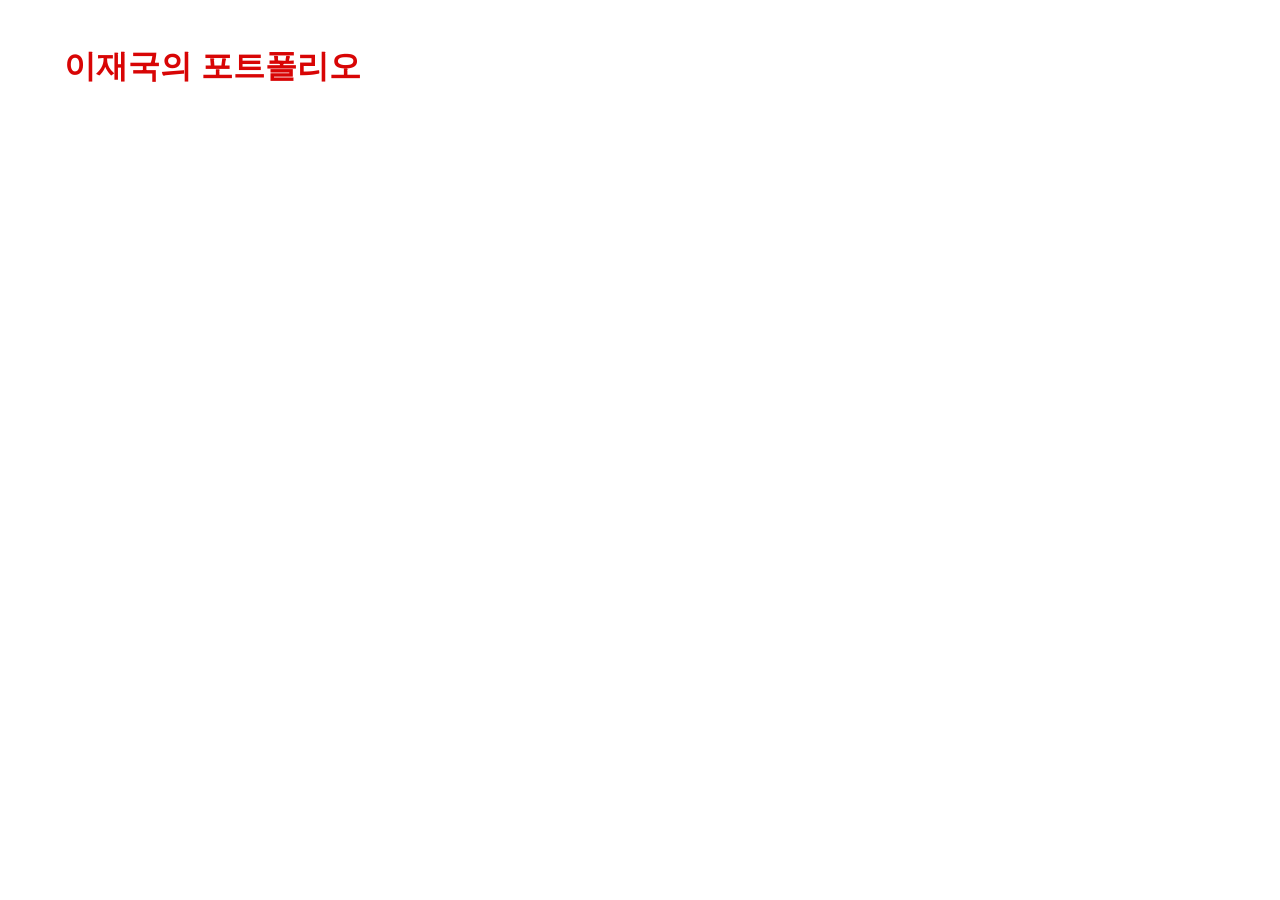
<file: index.html>
<!DOCTYPE html>
<html lang="ko">

<head>
  <meta charset="UTF-8">
  <meta http-equiv="X-UA-Compatible" content="IE=edge">
  <meta name="viewport" content="width=device-width, initial-scale=1.0">
  <meta name="description" content="이재국의 문서 짜잔">
  <meta name="author" content="Zaig">
  <meta name="generator" content="HTML5">
  <title>FreeView</title>

  <meta property="og:type" content="website" />
  <meta property="og:site_name" content="이재국의 문서 짜잔" />
  <meta property="og:title" content="FreeView" />
  <meta property="og:description" content="게임기획서 모음." />
  <meta property="og:image" content="./images/name_seo.png" />
  <!-- 아텐츠주소 대신 자신의 웹페이지 주소로 바꾸세요 -->
  <meta property="og:url" content="https://Zaig0512.netlify.app" />
  <meta property="twitter:card" content="summary" />
  <meta property="twitter:site" content="이재국의 문서 짜잔" />
  <meta property="twitter:title" content="FreeView" />
  <meta property="twitter:description" content="게임기획서 모음." />
  <meta property="twitter:image" content="./images/name_seo.png" />
  <!-- 아텐츠주소 대신 자신의 웹페이지 주소로 바꾸세요 -->
  <meta property="twitter:url" content="https://atentsgamedesignsite25.netlify.app" />
  <link rel="icon" href="/favicon.ico" />
  <link rel="stylesheet" href="/main.css">
  <!-- <link rel="stylesheet" href="/main.css"> -->
  <!-- <script defer src="/main.js" ></script> -->
  <!-- <script defer src="./main.js"></script> -->
</head>

<body>

  <div style="position: fixed; z-index: -1; width: 100%; height: 100%;" >
    <!-- <iframe width="100%" height="100%" src="https://www.youtube.com/embed/pKMPQ85Ilu4?si=y_7mDklYCB31kJk9&autoplay=1&loop=1&mute=1&playlist=pKMPQ85Ilu4" 
    title="YouTube video player" 
    frameborder="0" 
    allow="accelerometer; autoplay; clipboard-write; encrypted-media; gyroscope; picture-in-picture; web-share" 
    allowfullscreen>
    </iframe> -->
    <!-- <iframe width="100%" height="100%"
    src="https://youtu.be/FLdy3yc0Nfw?si=KVgtTK7LRxGu4vs9" 
    title="YouTube video player" 
    frameborder="0" 
    allow="accelerometer; autoplay; clipboard-write; encrypted-media; gyroscope; picture-in-picture; web-share" 
    referrerpolicy="strict-origin-when-cross-origin" 
    allowfullscreen></iframe>
     -->
    <iframe width="100%" height="100%" 
    src="https://www.youtube.com/embed/FLdy3yc0Nfw?loop=1&autoplay=1&si=TDEL0TKS6373o-Vu"
    title="YouTube video player"
    frameborder="0"
    allow="accelerometer; autoplay; clipboard-write; encrypted-media; gyroscope; picture-in-picture; web-share" 
    referrerpolicy="strict-origin-when-cross-origin" allowfullscreen></iframe>

  </div>
  <div>
    <a id="pl" href="/pages/mainpage.html">이재국의 포트폴리오</a>
  </div>
</body>


</html>
</file>
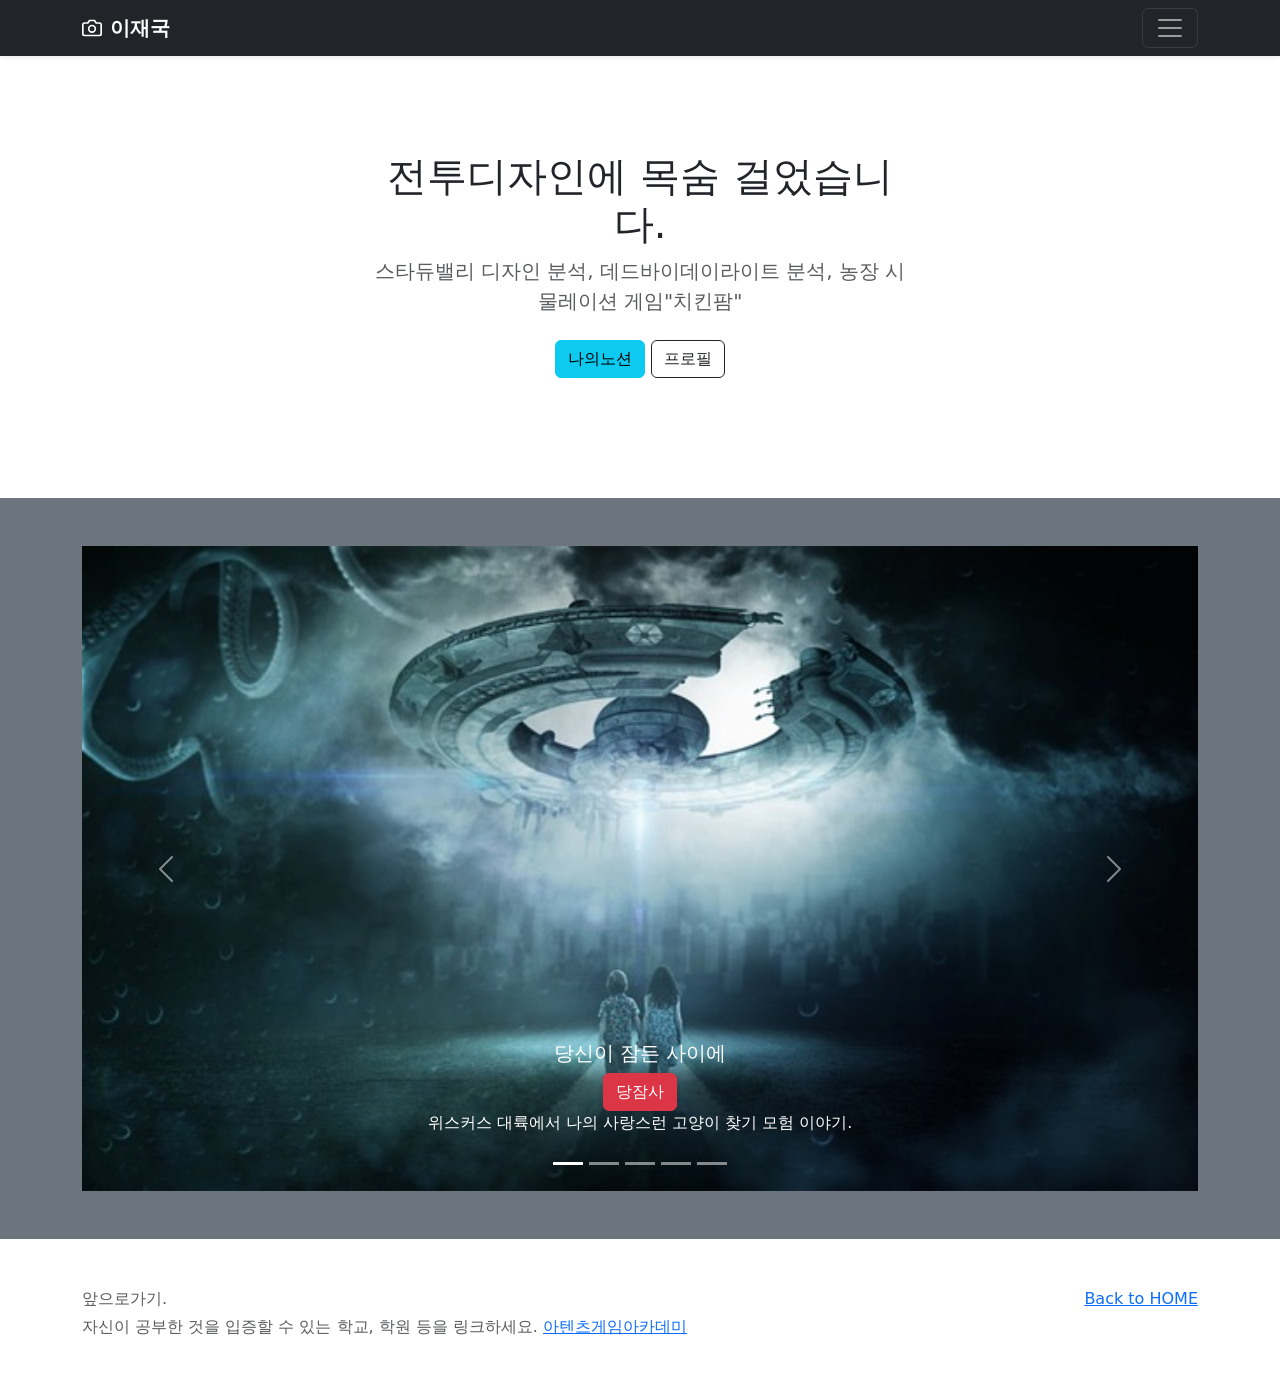
<file: pages/mainpage.html>
<!DOCTYPE html>
<html lang="ko">

<head>
  <meta charset="utf-8">
  <meta name="viewport" content="width=device-width, initial-scale=1">
  <meta name="description" content="아나킨의 프로젝트">
  <meta name="author" content="YHS">
  <meta name="generator" content="HTML5">
  <title>HOME</title>
  <meta property="og:type" content="website" />
  <meta property="og:site_name" content="아나킨의 프로젝트" />
  <meta property="og:title" content="HOME" />
  <meta property="og:description" content="프로젝트별 게임기획서 모음." />
  <meta property="og:image" content="./images/name_seo.png" />
  <!-- 아텐츠주소 대신 자신의 웹페이지 주소로 바꾸세요 -->
  <meta property="og:url" content="https://atentsgamedesignsite25.netlify.app" />
  <meta property="twitter:card" content="summary" />
  <meta property="twitter:site" content="아나킨의 프로젝트" />
  <meta property="twitter:title" content="HOME" />
  <meta property="twitter:description" content="프로젝트별 게임기획서 모음." />
  <meta property="twitter:image" content="./images/name_seo.png" />
  <!-- 아텐츠주소 대신 자신의 웹페이지 주소로 바꾸세요 -->
  <meta property="twitter:url" content="https://atentsgamedesignsite25.netlify.app" />
  <link rel="icon" href="/favicon.ico" />
  <link rel="canonical" href="https://getbootstrap.com/docs/5.2/examples/album/">

  <!-- CSS only -->
  <link href="https://cdn.jsdelivr.net/npm/bootstrap@5.2.3/dist/css/bootstrap.min.css" rel="stylesheet"
    integrity="sha384-rbsA2VBKQhggwzxH7pPCaAqO46MgnOM80zW1RWuH61DGLwZJEdK2Kadq2F9CUG65" crossorigin="anonymous">
  <!-- JavaScript Bundle with Popper -->
  <script defer src="https://cdn.jsdelivr.net/npm/bootstrap@5.2.3/dist/js/bootstrap.bundle.min.js"
    integrity="sha384-kenU1KFdBIe4zVF0s0G1M5b4hcpxyD9F7jL+jjXkk+Q2h455rYXK/7HAuoJl+0I4" crossorigin="anonymous">
  </script>


  <style>
    .bd-placeholder-img {
      font-size: 1.125rem;
      text-anchor: middle;
      -webkit-user-select: none;
      -moz-user-select: none;
      user-select: none;
    }

    @media (min-width: 768px) {
      .bd-placeholder-img-lg {
        font-size: 3.5rem;
      }
    }

    .b-example-divider {
      height: 3rem;
      background-color: rgba(0, 0, 0, .1);
      border: solid rgba(0, 0, 0, .15);
      border-width: 1px 0;
      box-shadow: inset 0 .5em 1.5em rgba(0, 0, 0, .1), inset 0 .125em .5em rgba(0, 0, 0, .15);
    }

    .b-example-vr {
      flex-shrink: 0;
      width: 1.5rem;
      height: 100vh;
    }

    .bi {
      vertical-align: -.125em;
      fill: currentColor;
    }

    .nav-scroller {
      position: relative;
      z-index: 2;
      height: 2.75rem;
      overflow-y: hidden;
    }

    .nav-scroller .nav {
      display: flex;
      flex-wrap: nowrap;
      padding-bottom: 1rem;
      margin-top: -1px;
      overflow-x: auto;
      text-align: center;
      white-space: nowrap;
      -webkit-overflow-scrolling: touch;
    }
  </style>
</head>

<body>

  <header>
    <div class="collapse bg-dark" id="navbarHeader">
      <div class="container">
        <div class="row">
          <div class="col-sm-8 col-md-7 py-4">
            <h4 class="text-white">게임디자이너 주니어 이재국입니다.</h4>
            <p class="text-muted">게임디자이너가 되기 위하여 공부하는 꼬꼬마 기획지망생입니다.</p>
          </div>
          <div class="col-sm-4 offset-md-1 py-4">
            <h4 class="text-white">연락주세영ㅋ</h4>
            <ul class="list-unstyled">
              <li><a href="#" class="text-white">010-7777-0000</a></li>
              <li><a href="#" class="text-white">서울시 강남구 역삼동</a></li>
              <li><a href="#" class="text-white">paranaidl@naver.com</a></li>
            </ul>
          </div>
        </div>
      </div>
    </div>
    <div class="navbar navbar-dark bg-dark shadow-sm">
      <div class="container">
        <a href="#" class="navbar-brand d-flex align-items-center">
          <svg xmlns="http://www.w3.org/2000/svg" width="20" height="20" fill="none" stroke="currentColor"
            stroke-linecap="round" stroke-linejoin="round" stroke-width="2" aria-hidden="true" class="me-2"
            viewBox="0 0 24 24">
            <path d="M23 19a2 2 0 0 1-2 2H3a2 2 0 0 1-2-2V8a2 2 0 0 1 2-2h4l2-3h6l2 3h4a2 2 0 0 1 2 2z" />
            <circle cx="12" cy="13" r="4" /></svg>
          <strong>이재국</strong>
        </a>
        <button class="navbar-toggler" type="button" data-bs-toggle="collapse" data-bs-target="#navbarHeader"
          aria-controls="navbarHeader" aria-expanded="false" aria-label="Toggle navigation">
          <span class="navbar-toggler-icon"></span>
        </button>
      </div>
    </div>
  </header>

  <main>
    <section class="py-5 text-center container">
      <div class="row py-lg-5">
        <div class="col-lg-6 col-md-8 mx-auto">
          <h1 class="fw-light">전투디자인에 목숨 걸었습니다.</h1>
          <p class="lead text-muted">스타듀밸리 디자인 분석, 데드바이데이라이트 분석, 농장 시물레이션 게임"치킨팜"</p>
          <p>
            <a href="https://www.notion.so/32ea421bf35a8032a55ef8e62411f807" class="btn btn-info my-2">나의노션</a>
            <a href="/pages/sub02.html" class="btn btn-outline-dark my-2">프로필</a>
            <!-- <a href="/pages/sub03.html" class="btn btn-outline-danger my-2">맨앤캐논</a>
            <a href="/pages/sub04.html" class="btn btn-outline-primary my-2">모코코푸른별</a>
            <a href="https://atentsgame.com/" class="btn btn-outline-success my-2">나의 시작</a> -->
          </p>
        </div>
      </div>
    </section>

    <div class="album py-5 bg-secondary">
      <div class="container">

          <!-- 캐로셀 테스트 -->
          <div id="carouselExampleCaptions" class="carousel slide">
            <div class="carousel-indicators">
              <button type="button" data-bs-target="#carouselExampleCaptions" data-bs-slide-to="0" class="active" aria-current="true" aria-label="Slide 1"></button>
              <button type="button" data-bs-target="#carouselExampleCaptions" data-bs-slide-to="1" aria-label="Slide 2"></button>
              <button type="button" data-bs-target="#carouselExampleCaptions" data-bs-slide-to="2" aria-label="Slide 3"></button>
              <button type="button" data-bs-target="#carouselExampleCaptions" data-bs-slide-to="3" aria-label="Slide 4"></button>
              <button type="button" data-bs-target="#carouselExampleCaptions" data-bs-slide-to="4" aria-label="Slide 5"></button>
            </div>
            <div class="carousel-inner">
              <div class="carousel-item active">
                <img src="/images/spaceship01.jpg" class="d-block w-100" alt="우주선1">
                <div class="carousel-caption d-none d-md-block">
                  <h5>당신이 잠든 사이에</h5>
                  <a href="/pages/sub01.html" class="btn btn-danger">당잠사</a>
                  <p>위스커스 대륙에서 나의 사랑스런 고양이 찾기 모험 이야기.</p>
                </div>
              </div>
              <div class="carousel-item">
                <img src="/images/spaceship02.jpg" class="d-block w-100" alt="우주선2">
                <div class="carousel-caption d-none d-md-block">
                  <a href="/pages/sub02.html" class="btn btn-danger">라스트오더</a>
                  <h5>Ultra JRPG</h5>
                  <p>귀엽고 깜찍한 우리 어린 아이들의 이야기.</p>
                </div>
              </div>
              <div class="carousel-item">
                <img src="/images/spaceship03.jpg" class="d-block w-100" alt="우주선3">
                <div class="carousel-caption d-none d-md-block">
                  <a href="/pages/sub03.html" class="btn btn-danger">맨앤캐논</a>
                  <h5>First MMORPG</h5>
                  <p>나의 첫 MMORPG 기획서.</p>
                </div>
              </div>
              <div class="carousel-item">
                <img src="/images/spaceship04.jpg" class="d-block w-100" alt="우주선4">
                <div class="carousel-caption d-none d-md-block">
                  <a href="/pages/sub04.html" class="btn btn-danger">모코코푸른별</a>
                  <h5>Second MMORPG</h5>
                  <p>나의 두번째 MMORPG 기획서.</p>
                </div>
              </div>
              <div class="carousel-item">
                <img src="/images/spaceship05.jpg" class="d-block w-100" alt="우주선4">
                <div class="carousel-caption d-none d-md-block">
                  <a href="/pages/sub05.html" class="btn btn-danger">모코코붉은별</a>
                  <h5>써드 엠엠오알피지</h5>
                  <p>나의 세번째 엠엠오알피지 기획서.</p>
                </div>
              </div>
            </div>
            <button class="carousel-control-prev" type="button" data-bs-target="#carouselExampleCaptions" data-bs-slide="prev">
              <span class="carousel-control-prev-icon" aria-hidden="true"></span>
              <span class="visually-hidden">Previous</span>
            </button>
            <button class="carousel-control-next" type="button" data-bs-target="#carouselExampleCaptions" data-bs-slide="next">
              <span class="carousel-control-next-icon" aria-hidden="true"></span>
              <span class="visually-hidden">Next</span>
            </button>
          </div>
          <!-- 캐로셀 테스트 끝 -->

      </div>
    </div>

  </main>

  <footer class="text-muted py-5">
    <div class="container">
      <p class="float-end mb-1">
        <a href="/index.html">Back to HOME</a>
      </p>
      <p class="mb-1">앞으로가기.</p>
      <p class="mb-0">자신이 공부한 것을 입증할 수 있는 학교, 학원 등을 링크하세요. <a href="https://atentsgame.com">아텐츠게임아카데미</a> </p>
    </div>
  </footer>
</body>


</html>
</file>
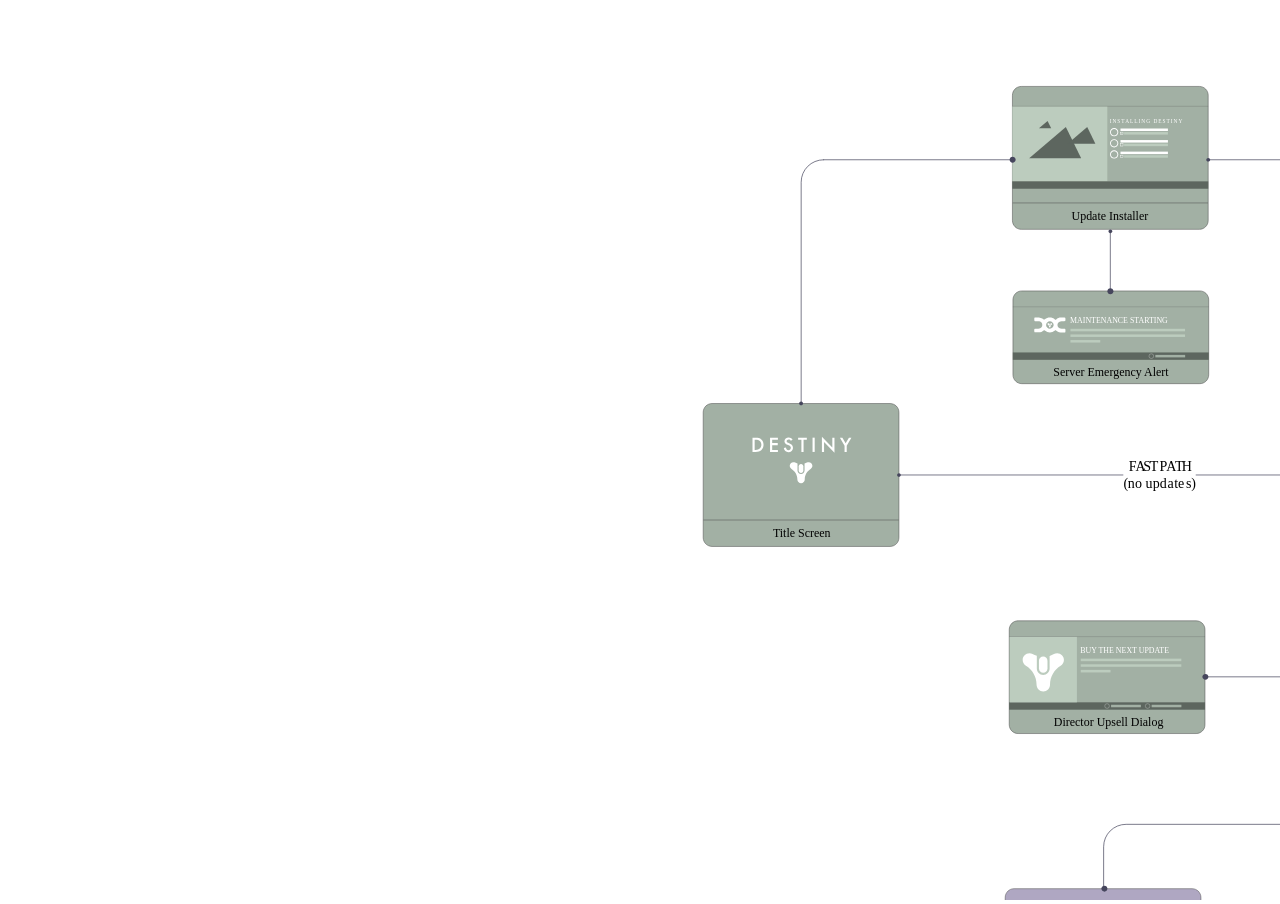
<file: pages/page01-1.html>
<!DOCTYPE html>
<html lang="ko">

<head>
  <meta charset="UTF-8">
  <meta http-equiv="X-UA-Compatible" content="IE=edge">
  <meta name="viewport" content="width=device-width, initial-scale=1.0">
  <title>전체 IA 구조도</title>
  <style>
    #myPDF {
      width: 100%;
      height: 100vh;
    }

    body {
      margin: 0;
      padding: 0;
      overflow: hidden;
    }
  </style>
</head>

<body>

  <body>
    <iframe title="document" id="myPDF" src="/images/Destiny_flowchart_v9.svg" frameborder="0"></iframe>
  </body>
</body>

</html>
</file>
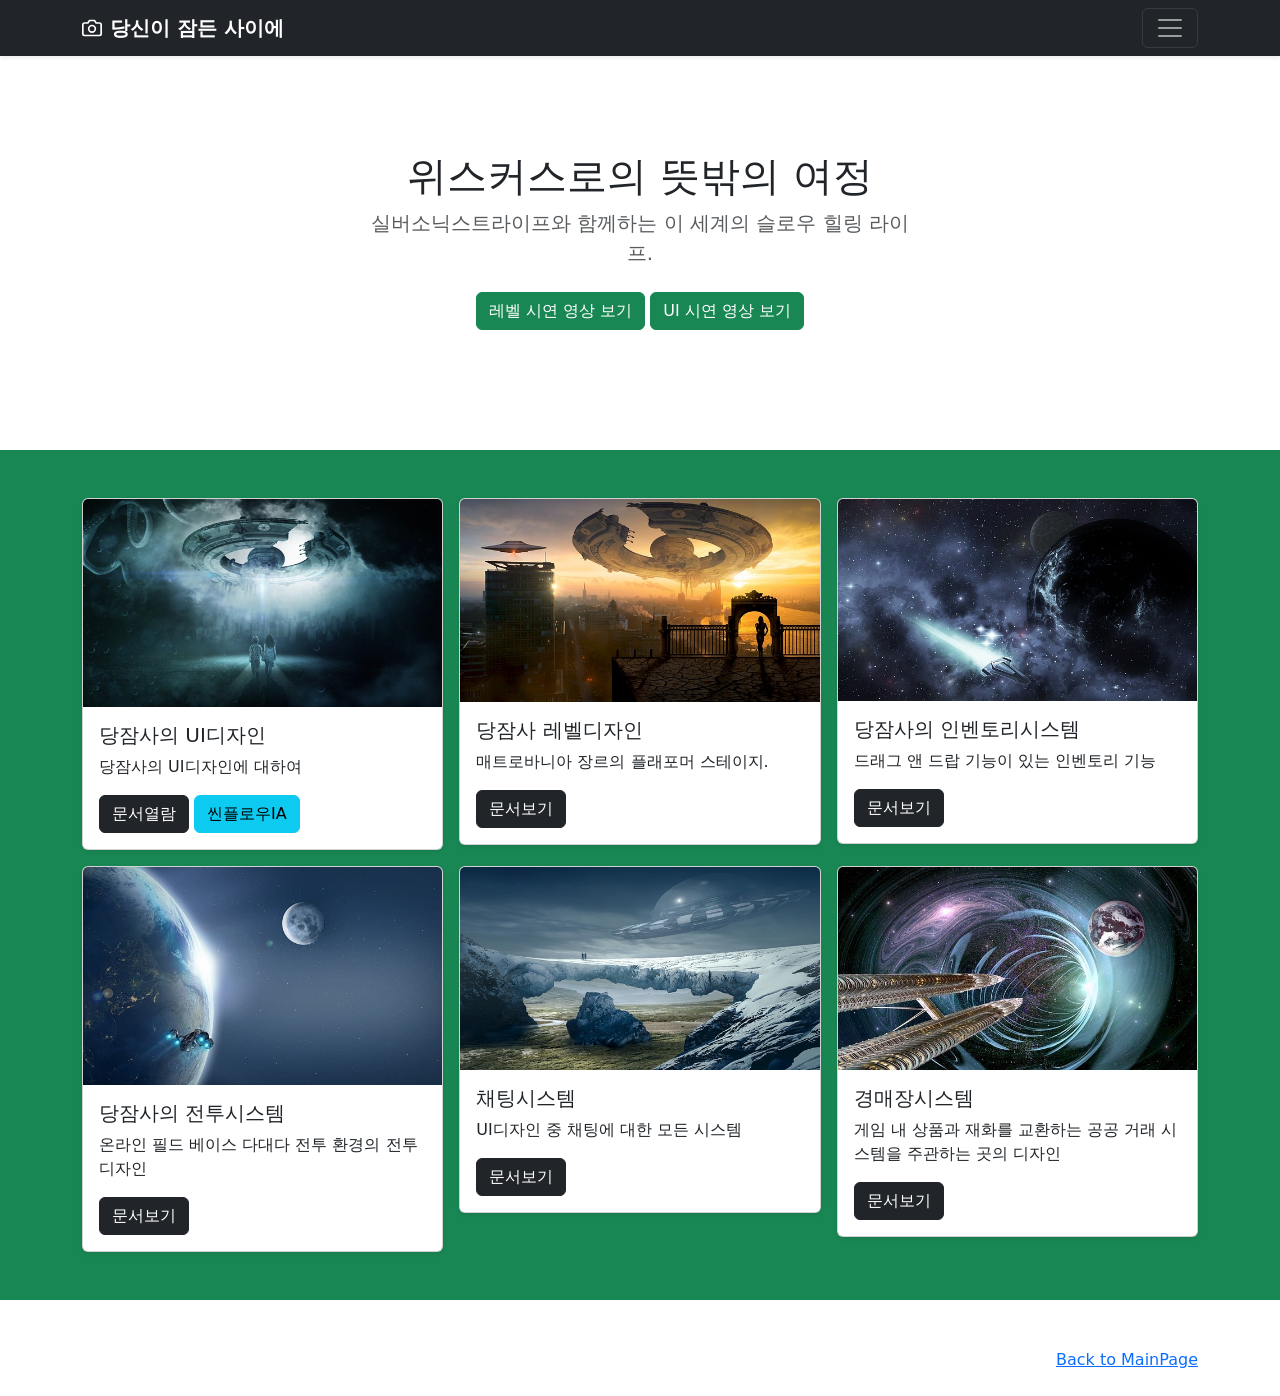
<file: pages/sub01.html>
<!DOCTYPE html>
<html lang="ko">

<head>
  <meta charset="utf-8">
  <meta name="viewport" content="width=device-width, initial-scale=1">
  <meta name="description" content="아나킨의 문서창고">
  <meta name="author" content="YHS">
  <meta name="generator" content="HTML5">
  <title>프로젝트01의 홈</title>
  <meta property="og:type" content="website" />
  <meta property="og:site_name" content="프로젝트01의 홈" />
  <meta property="og:title" content="HOME" />
  <meta property="og:description" content="프로젝트01의 GDD, UXUI디자인, 레벨디자인 기획서 모음." />
  <meta property="og:image" content="./images/name_seo.png" />
  <!-- 아텐츠주소 대신 자신의 웹페이지 주소로 바꾸세요 -->
  <meta property="og:url" content="https://atentsgamedesignsite19.netlify.app" />
  <meta property="twitter:card" content="summary" />
  <meta property="twitter:site" content="프로젝트01의 홈" />
  <meta property="twitter:title" content="HOME" />
  <meta property="twitter:description" content="프로젝트01의 GDD, UXUI디자인, 레벨디자인 기획서 모음." />
  <meta property="twitter:image" content="./images/name_seo.png" />
  <!-- 아텐츠주소 대신 자신의 웹페이지 주소로 바꾸세요 -->
  <meta property="twitter:url" content="https://atentsgamedesignsite19.netlify.app" />
  <link rel="icon" href="/favicon.ico" />
  <link rel="canonical" href="https://getbootstrap.com/docs/5.2/examples/album/">

  <!-- CSS only -->
  <link href="https://cdn.jsdelivr.net/npm/bootstrap@5.2.3/dist/css/bootstrap.min.css" rel="stylesheet"
    integrity="sha384-rbsA2VBKQhggwzxH7pPCaAqO46MgnOM80zW1RWuH61DGLwZJEdK2Kadq2F9CUG65" crossorigin="anonymous">
  <!-- JavaScript Bundle with Popper -->
  <script defer src="https://cdn.jsdelivr.net/npm/bootstrap@5.2.3/dist/js/bootstrap.bundle.min.js"
    integrity="sha384-kenU1KFdBIe4zVF0s0G1M5b4hcpxyD9F7jL+jjXkk+Q2h455rYXK/7HAuoJl+0I4" crossorigin="anonymous">
  </script>


  <style>
    .bd-placeholder-img {
      font-size: 1.125rem;
      text-anchor: middle;
      -webkit-user-select: none;
      -moz-user-select: none;
      user-select: none;
    }

    @media (min-width: 768px) {
      .bd-placeholder-img-lg {
        font-size: 3.5rem;
      }
    }

    .b-example-divider {
      height: 3rem;
      background-color: rgba(0, 0, 0, .1);
      border: solid rgba(0, 0, 0, .15);
      border-width: 1px 0;
      box-shadow: inset 0 .5em 1.5em rgba(0, 0, 0, .1), inset 0 .125em .5em rgba(0, 0, 0, .15);
    }

    .b-example-vr {
      flex-shrink: 0;
      width: 1.5rem;
      height: 100vh;
    }

    .bi {
      vertical-align: -.125em;
      fill: currentColor;
    }

    .nav-scroller {
      position: relative;
      z-index: 2;
      height: 2.75rem;
      overflow-y: hidden;
    }

    .nav-scroller .nav {
      display: flex;
      flex-wrap: nowrap;
      padding-bottom: 1rem;
      margin-top: -1px;
      overflow-x: auto;
      text-align: center;
      white-space: nowrap;
      -webkit-overflow-scrolling: touch;
    }
  </style>
</head>

<body>

  <header>
    <div class="collapse bg-success" id="navbarHeader">
      <div class="container">
        <div class="row">
          <div class="col-sm-8 col-md-7 py-4">
            <h4 class="text-white">당잠사에 대하여</h4>
            <p class="text-muted">당잠사는 나의 첫 게임기획물이며 블라블라...</p>
          </div>
          <div class="col-sm-4 offset-md-1 py-4">
            <h4 class="text-white">모험을 떠나 본 적이 언제인가!</h4>
            <ul class="list-unstyled">
              <!-- <li><a href="#" class="text-white">010-7777-0000</a></li>
              <li><a href="#" class="text-white">서울시 강남구 역삼동</a></li>
              <li><a href="#" class="text-white">paranaidl@naver.com</a></li> -->
              <img src="/images/spaceship06.jpg" class="card-img-top" alt="우주선1">
            </ul>
          </div>
        </div>
      </div>
    </div>
    <div class="navbar navbar-dark bg-dark shadow-sm">
      <div class="container">
        <a href="#" class="navbar-brand d-flex align-items-center">
          <svg xmlns="http://www.w3.org/2000/svg" width="20" height="20" fill="none" stroke="currentColor"
            stroke-linecap="round" stroke-linejoin="round" stroke-width="2" aria-hidden="true" class="me-2"
            viewBox="0 0 24 24">
            <path d="M23 19a2 2 0 0 1-2 2H3a2 2 0 0 1-2-2V8a2 2 0 0 1 2-2h4l2-3h6l2 3h4a2 2 0 0 1 2 2z" />
            <circle cx="12" cy="13" r="4" /></svg>
          <strong>당신이 잠든 사이에</strong>
        </a>
        <button class="navbar-toggler" type="button" data-bs-toggle="collapse" data-bs-target="#navbarHeader"
          aria-controls="navbarHeader" aria-expanded="false" aria-label="Toggle navigation">
          <span class="navbar-toggler-icon"></span>
        </button>
      </div>
    </div>
  </header>

  <main>
    <section class="py-5 text-center container">
      <div class="row py-lg-5">
        <div class="col-lg-6 col-md-8 mx-auto">
          <h1 class="fw-light">위스커스로의 뜻밖의 여정</h1>
          <p class="lead text-muted">실버소닉스트라이프와 함께하는 이 세계의 슬로우 힐링 라이프.</p>
          <p>
            <a href="https://www.youtube.com/watch?v=O1Uh6Vl08zg" class="btn btn-success my-2">레벨 시연 영상 보기</a>
            <a href="https://www.youtube.com/watch?v=d69GbPPFHk8" class="btn btn-success my-2">UI 시연 영상 보기</a>
          </p>
        </div>
      </div>
    </section>

    <div class="album py-5 bg-success">
      <div class="container">
        <div class="row row-cols-1 row-cols-sm-2 row-cols-md-3 g-3">
          <div class="col">
            <div class="card shadow-sm" width="100%">
              <img src="/images/spaceship01.jpg" class="card-img-top" alt="우주선1">
              <div class="card-body">
                <h5 class="card-title">당잠사의 UI디자인</h5>
                <p class="card-text">당잠사의 UI디자인에 대하여</p>
                <a href="/pages/page01.html" class="btn btn-dark">문서열람</a>
                <a href="/pages/page01-1.html" class="btn btn-info">씬플로우IA</a>
              </div>
            </div>
          </div>
          <div class="col">
            <div class="card shadow-sm" width="100%">
              <img src="/images/spaceship02.jpg" class="card-img-top" alt="우주선2">
              <div class="card-body">
                <h5 class="card-title">당잠사 레벨디자인</h5>
                <p class="card-text">매트로바니아 장르의 플래포머 스테이지.</p>
                <a href="/pages/page02.html" class="btn btn-dark">문서보기</a>
              </div>
            </div>
          </div>
          <div class="col">
            <div class="card shadow-sm" width="100%">
              <img src="/images/spaceship03.jpg" class="card-img-top" alt="우주선3">
              <div class="card-body">
                <h5 class="card-title">당잠사의 인벤토리시스템</h5>
                <p class="card-text">드래그 앤 드랍 기능이 있는 인벤토리 기능</p>
                <a href="/pages/page03.html" class="btn btn-dark">문서보기</a>
              </div>
            </div>
          </div>
          <div class="col">
            <div class="card shadow-sm" width="100%">
              <img src="/images/spaceship04.jpg" class="card-img-top" alt="우주선4">
              <div class="card-body">
                <h5 class="card-title">당잠사의 전투시스템</h5>
                <p class="card-text">온라인 필드 베이스 다대다 전투 환경의 전투 디자인</p>
                <a href="/pages/page04.html" class="btn btn-dark">문서보기</a>
              </div>
            </div>
          </div>
          <div class="col">
            <div class="card shadow-sm" width="100%">
              <img src="/images/spaceship05.jpg" class="card-img-top" alt="우주선5">
              <div class="card-body">
                <h5 class="card-title">채팅시스템</h5>
                <p class="card-text">UI디자인 중 채팅에 대한 모든 시스템</p>
                <a href="/pages/page05.html" class="btn btn-dark">문서보기</a>
              </div>
            </div>
          </div>
          <div class="col">
            <div class="card shadow-sm" width="100%">
              <img src="/images/spaceship06.jpg" class="card-img-top" alt="우주선6">
              <div class="card-body">
                <h5 class="card-title">경매장시스템</h5>
                <p class="card-text">게임 내 상품과 재화를 교환하는 공공 거래 시스템을 주관하는 곳의 디자인</p>
                <a href="/pages/page06.html" class="btn btn-dark">문서보기</a>
              </div>
            </div>
          </div>
          <!-- <div class="col">
            <div class="card shadow-sm" width="100%">
              <img src="/images/spaceship06.jpg" class="card-img-top" alt="우주선6">
              <div class="card-body">
                <h5 class="card-title">기획서7</h5>
                <p class="card-text">블라블라~ 기획서6의 내용을 간략하게 적으세요.</p>
                <a href="/pages/page06.html" class="btn btn-dark">문서보기</a>
              </div>
            </div>
          </div>
          <div class="col">
            <div class="card shadow-sm" width="100%">
              <img src="/images/spaceship06.jpg" class="card-img-top" alt="우주선6">
              <div class="card-body">
                <h5 class="card-title">기획서8</h5>
                <p class="card-text">블라블라~ 기획서6의 내용을 간략하게 적으세요.</p>
                <a href="/pages/page06.html" class="btn btn-dark">문서보기</a>
              </div>
            </div>
          </div>
          <div class="col">
            <div class="card shadow-sm" width="100%">
              <img src="/images/spaceship06.jpg" class="card-img-top" alt="우주선6">
              <div class="card-body">
                <h5 class="card-title">기획서9</h5>
                <p class="card-text">블라블라~ 기획서6의 내용을 간략하게 적으세요.</p>
                <a href="/pages/page06.html" class="btn btn-dark">문서보기</a>
              </div>
            </div>
          </div> -->

        </div>
      </div>
    </div>

  </main>

  <footer class="text-muted py-5">
    <div class="container">
      <p class="float-end mb-1">
        <a href="/pages/mainpage.html">Back to MainPage</a>
      </p>
      <!-- <p class="mb-1">자신이 공부하는 분야와 기획포지션에 대해서 적으세요.</p>
      <p class="mb-0">자신이 공부한 것을 입증할 수 있는 학교, 학원 등을 링크하세요. <a href="https://atentsgame.com">아텐츠게임아카데미</a> </p> -->
    </div>
  </footer>

</html>
</file>
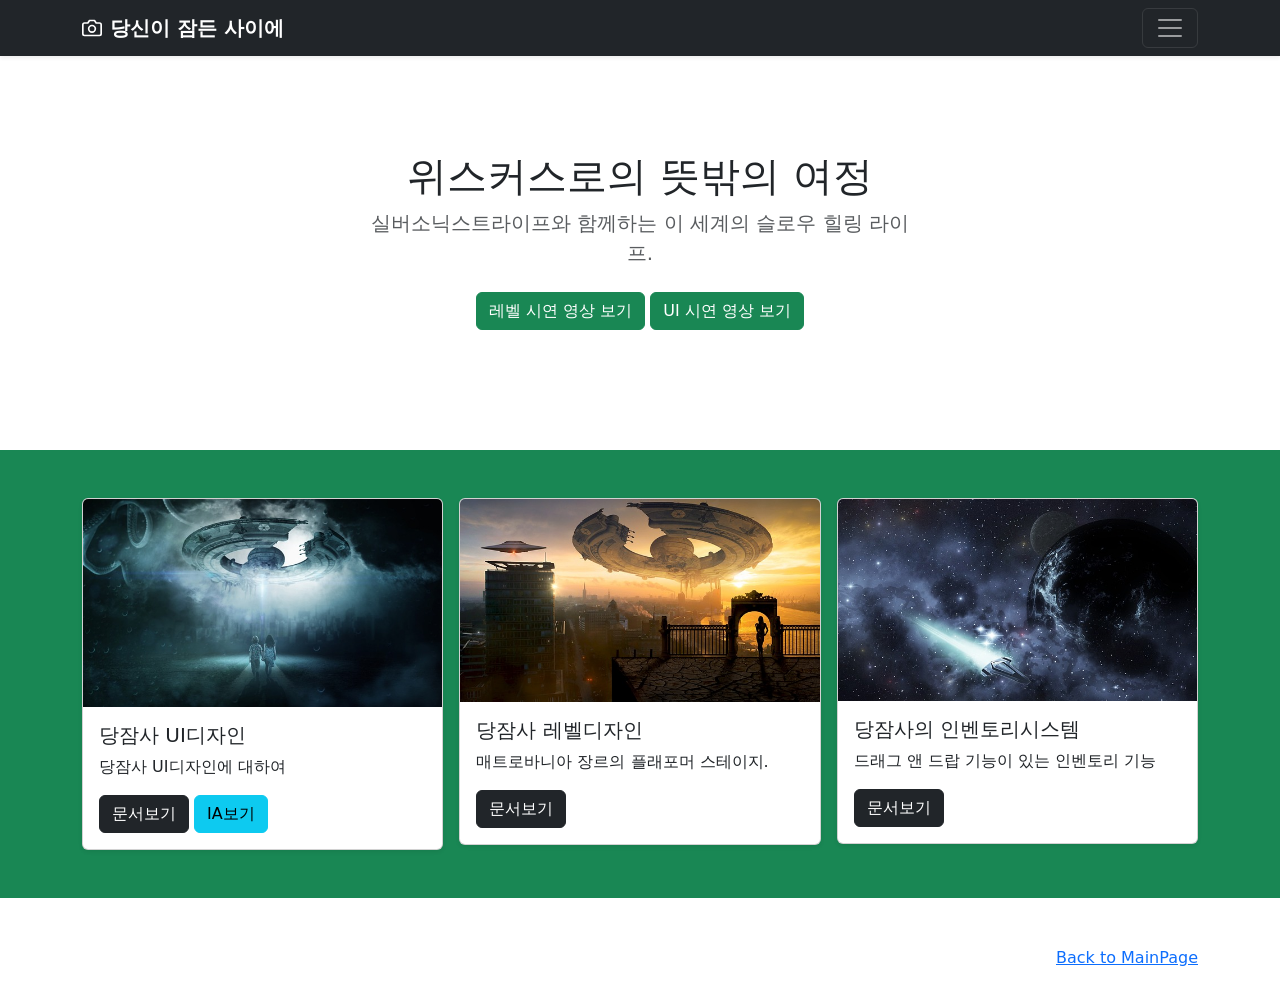
<file: pages/sub02.html>
<!DOCTYPE html>
<html lang="ko">

<head>
  <meta charset="utf-8">
  <meta name="viewport" content="width=device-width, initial-scale=1">
  <meta name="description" content="아나킨의 문서창고">
  <meta name="author" content="YHS">
  <meta name="generator" content="HTML5">
  <title>라스트오더 기획</title>
  <meta property="og:type" content="website" />
  <meta property="og:site_name" content="라스트오더 홈" />
  <meta property="og:title" content="HOME" />
  <meta property="og:description" content="라스트오더의 GDD, UXUI디자인, 레벨디자인 기획서 모음." />
  <meta property="og:image" content="./images/name_seo.png" />
  <!-- 아텐츠주소 대신 자신의 웹페이지 주소로 바꾸세요 -->
  <meta property="og:url" content="https://atentsgamedesignsite19.netlify.app" />
  <meta property="twitter:card" content="summary" />
  <meta property="twitter:site" content="라스트오더의 홈" />
  <meta property="twitter:title" content="HOME" />
  <meta property="twitter:description" content="라스트오더의 GDD, UXUI디자인, 레벨디자인 기획서 모음." />
  <meta property="twitter:image" content="./images/name_seo.png" />
  <!-- 아텐츠주소 대신 자신의 웹페이지 주소로 바꾸세요 -->
  <meta property="twitter:url" content="https://atentsgamedesignsite19.netlify.app" />
  <link rel="icon" href="/favicon.ico" />
  <link rel="canonical" href="https://getbootstrap.com/docs/5.2/examples/album/">

  <!-- CSS only -->
  <link href="https://cdn.jsdelivr.net/npm/bootstrap@5.2.3/dist/css/bootstrap.min.css" rel="stylesheet"
    integrity="sha384-rbsA2VBKQhggwzxH7pPCaAqO46MgnOM80zW1RWuH61DGLwZJEdK2Kadq2F9CUG65" crossorigin="anonymous">
  <!-- JavaScript Bundle with Popper -->
  <script defer src="https://cdn.jsdelivr.net/npm/bootstrap@5.2.3/dist/js/bootstrap.bundle.min.js"
    integrity="sha384-kenU1KFdBIe4zVF0s0G1M5b4hcpxyD9F7jL+jjXkk+Q2h455rYXK/7HAuoJl+0I4" crossorigin="anonymous">
  </script>


  <style>
    .bd-placeholder-img {
      font-size: 1.125rem;
      text-anchor: middle;
      -webkit-user-select: none;
      -moz-user-select: none;
      user-select: none;
    }

    @media (min-width: 768px) {
      .bd-placeholder-img-lg {
        font-size: 3.5rem;
      }
    }

    .b-example-divider {
      height: 3rem;
      background-color: rgba(0, 0, 0, .1);
      border: solid rgba(0, 0, 0, .15);
      border-width: 1px 0;
      box-shadow: inset 0 .5em 1.5em rgba(0, 0, 0, .1), inset 0 .125em .5em rgba(0, 0, 0, .15);
    }

    .b-example-vr {
      flex-shrink: 0;
      width: 1.5rem;
      height: 100vh;
    }

    .bi {
      vertical-align: -.125em;
      fill: currentColor;
    }

    .nav-scroller {
      position: relative;
      z-index: 2;
      height: 2.75rem;
      overflow-y: hidden;
    }

    .nav-scroller .nav {
      display: flex;
      flex-wrap: nowrap;
      padding-bottom: 1rem;
      margin-top: -1px;
      overflow-x: auto;
      text-align: center;
      white-space: nowrap;
      -webkit-overflow-scrolling: touch;
    }
  </style>
</head>

<body>

  <header>
    <div class="collapse bg-success" id="navbarHeader">
      <div class="container">
        <div class="row">
          <div class="col-sm-8 col-md-7 py-4">
            <h4 class="text-white">라스트오더에 대하여</h4>
            <p class="text-muted">라스트오더은 나의 첫 게임기획물이며 블라블라...</p>
          </div>
          <div class="col-sm-4 offset-md-1 py-4">
            <h4 class="text-white">모험을 떠나 본 적이 언제인가!</h4>
            <ul class="list-unstyled">
              <!-- <li><a href="#" class="text-white">010-7777-0000</a></li>
              <li><a href="#" class="text-white">서울시 강남구 역삼동</a></li>
              <li><a href="#" class="text-white">paranaidl@naver.com</a></li> -->
              <img src="/images/spaceship01.jpg" class="card-img-top" alt="우주선1">
            </ul>
          </div>
        </div>
      </div>
    </div>
    <div class="navbar navbar-dark bg-dark shadow-sm">
      <div class="container">
        <a href="#" class="navbar-brand d-flex align-items-center">
          <svg xmlns="http://www.w3.org/2000/svg" width="20" height="20" fill="none" stroke="currentColor"
            stroke-linecap="round" stroke-linejoin="round" stroke-width="2" aria-hidden="true" class="me-2"
            viewBox="0 0 24 24">
            <path d="M23 19a2 2 0 0 1-2 2H3a2 2 0 0 1-2-2V8a2 2 0 0 1 2-2h4l2-3h6l2 3h4a2 2 0 0 1 2 2z" />
            <circle cx="12" cy="13" r="4" /></svg>
          <strong>당신이 잠든 사이에</strong>
        </a>
        <button class="navbar-toggler" type="button" data-bs-toggle="collapse" data-bs-target="#navbarHeader"
          aria-controls="navbarHeader" aria-expanded="false" aria-label="Toggle navigation">
          <span class="navbar-toggler-icon"></span>
        </button>
      </div>
    </div>
  </header>

  <main>
    <section class="py-5 text-center container">
      <div class="row py-lg-5">
        <div class="col-lg-6 col-md-8 mx-auto">
          <h1 class="fw-light">위스커스로의 뜻밖의 여정</h1>
          <p class="lead text-muted">실버소닉스트라이프와 함께하는 이 세계의 슬로우 힐링 라이프.</p>
          <p>
            <a href="https://www.youtube.com/watch?v=O1Uh6Vl08zg" class="btn btn-success my-2">레벨 시연 영상 보기</a>
            <a href="https://www.youtube.com/watch?v=d69GbPPFHk8" class="btn btn-success my-2">UI 시연 영상 보기</a>
          </p>
        </div>
      </div>
    </section>

    <div class="album py-5 bg-success">
      <div class="container">
        <div class="row row-cols-1 row-cols-sm-2 row-cols-md-3 g-3">
          <div class="col">
            <div class="card shadow-sm" width="100%">
              <img src="/images/spaceship01.jpg" class="card-img-top" alt="우주선1">
              <div class="card-body">
                <h5 class="card-title">당잠사 UI디자인</h5>
                <p class="card-text">당잠사 UI디자인에 대하여</p>
                <a href="/pages/page01.html" class="btn btn-dark">문서보기</a>
                <a href="/pages/page01-1.html" class="btn btn-info">IA보기</a>
              </div>
            </div>
          </div>
          <div class="col">
            <div class="card shadow-sm" width="100%">
              <img src="/images/spaceship02.jpg" class="card-img-top" alt="우주선2">
              <div class="card-body">
                <h5 class="card-title">당잠사 레벨디자인</h5>
                <p class="card-text">매트로바니아 장르의 플래포머 스테이지.</p>
                <a href="/pages/page02.html" class="btn btn-dark">문서보기</a>
              </div>
            </div>
          </div>
          <div class="col">
            <div class="card shadow-sm" width="100%">
              <img src="/images/spaceship03.jpg" class="card-img-top" alt="우주선3">
              <div class="card-body">
                <h5 class="card-title">당잠사의 인벤토리시스템</h5>
                <p class="card-text">드래그 앤 드랍 기능이 있는 인벤토리 기능</p>
                <a href="/pages/page03.html" class="btn btn-dark">문서보기</a>
              </div>
            </div>
          </div>
          <!-- <div class="col">
            <div class="card shadow-sm" width="100%">
              <img src="/images/spaceship04.jpg" class="card-img-top" alt="우주선4">
              <div class="card-body">
                <h5 class="card-title">당잠사의 전투시스템</h5>
                <p class="card-text">온라인 필드 베이스 다대다 전투 환경의 전투 디자인</p>
                <a href="/pages/page04.html" class="btn btn-dark">문서보기</a>
              </div>
            </div>
          </div>
          <div class="col">
            <div class="card shadow-sm" width="100%">
              <img src="/images/spaceship05.jpg" class="card-img-top" alt="우주선5">
              <div class="card-body">
                <h5 class="card-title">채팅시스템</h5>
                <p class="card-text">UI디자인 중 채팅에 대한 모든 시스템</p>
                <a href="/pages/page05.html" class="btn btn-dark">문서보기</a>
              </div>
            </div>
          </div>
          <div class="col">
            <div class="card shadow-sm" width="100%">
              <img src="/images/spaceship06.jpg" class="card-img-top" alt="우주선6">
              <div class="card-body">
                <h5 class="card-title">경매장시스템</h5>
                <p class="card-text">게임 내 상품과 재화를 교환하는 공공 거래 시스템을 주관하는 곳의 디자인</p>
                <a href="/pages/page06.html" class="btn btn-dark">문서보기</a>
              </div>
            </div>
          </div> -->
          <!-- <div class="col">
            <div class="card shadow-sm" width="100%">
              <img src="/images/spaceship06.jpg" class="card-img-top" alt="우주선6">
              <div class="card-body">
                <h5 class="card-title">기획서7</h5>
                <p class="card-text">블라블라~ 기획서6의 내용을 간략하게 적으세요.</p>
                <a href="/pages/page06.html" class="btn btn-dark">문서보기</a>
              </div>
            </div>
          </div>
          <div class="col">
            <div class="card shadow-sm" width="100%">
              <img src="/images/spaceship06.jpg" class="card-img-top" alt="우주선6">
              <div class="card-body">
                <h5 class="card-title">기획서8</h5>
                <p class="card-text">블라블라~ 기획서6의 내용을 간략하게 적으세요.</p>
                <a href="/pages/page06.html" class="btn btn-dark">문서보기</a>
              </div>
            </div>
          </div>
          <div class="col">
            <div class="card shadow-sm" width="100%">
              <img src="/images/spaceship06.jpg" class="card-img-top" alt="우주선6">
              <div class="card-body">
                <h5 class="card-title">기획서9</h5>
                <p class="card-text">블라블라~ 기획서6의 내용을 간략하게 적으세요.</p>
                <a href="/pages/page06.html" class="btn btn-dark">문서보기</a>
              </div>
            </div>
          </div> -->

        </div>
      </div>
    </div>

  </main>

  <footer class="text-muted py-5">
    <div class="container">
      <p class="float-end mb-1">
        <a href="/pages/mainpage.html">Back to MainPage</a>
      </p>
      <!-- <p class="mb-1">자신이 공부하는 분야와 기획포지션에 대해서 적으세요.</p>
      <p class="mb-0">자신이 공부한 것을 입증할 수 있는 학교, 학원 등을 링크하세요. <a href="https://atentsgame.com">아텐츠게임아카데미</a> </p> -->
    </div>
  </footer>

</html>
</file>
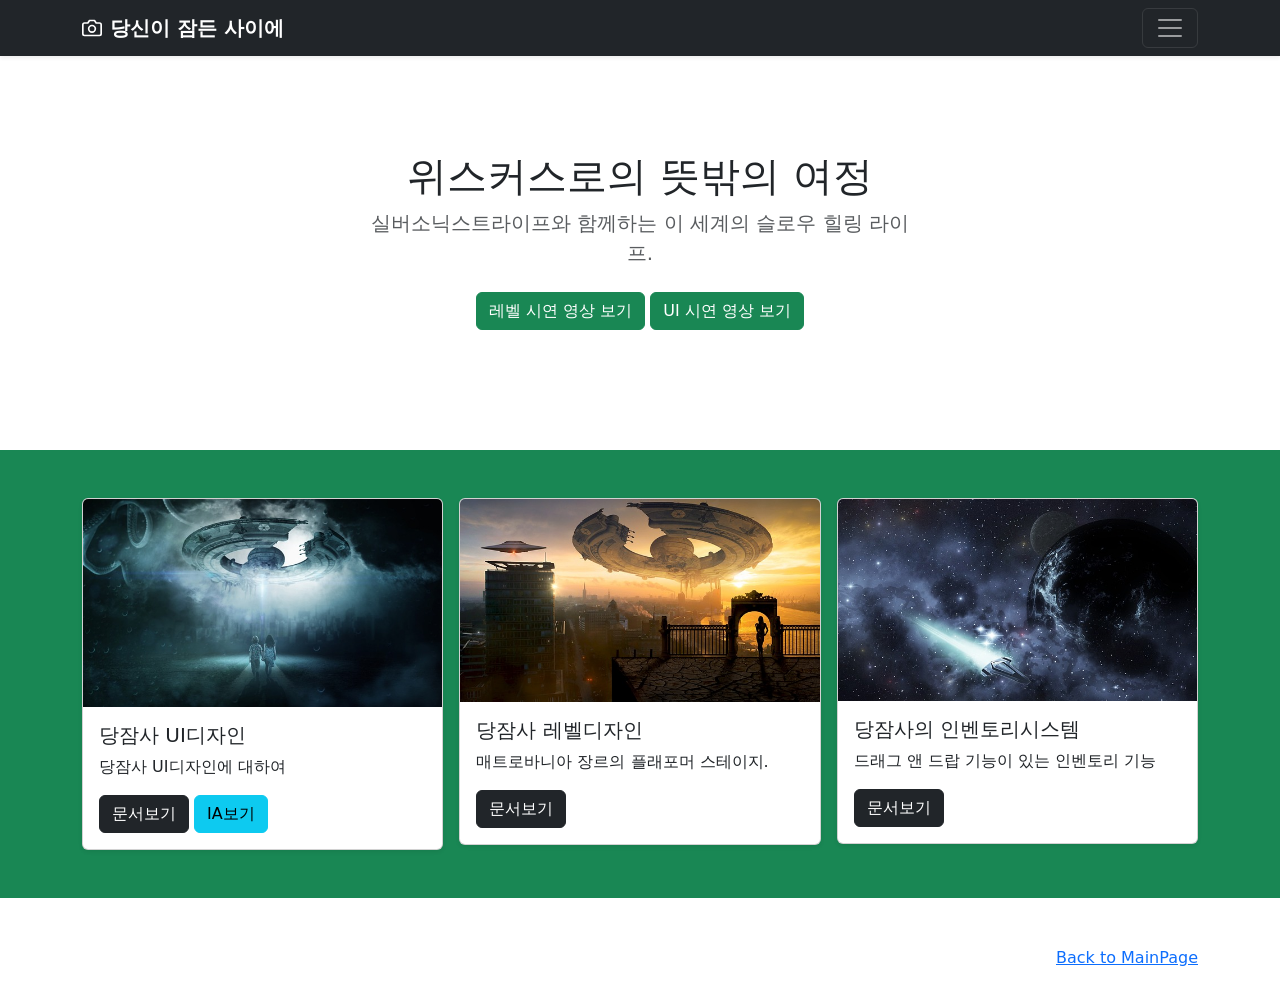
<file: pages/sub03.html>
<!DOCTYPE html>
<html lang="ko">

<head>
  <meta charset="utf-8">
  <meta name="viewport" content="width=device-width, initial-scale=1">
  <meta name="description" content="아나킨의 문서창고">
  <meta name="author" content="YHS">
  <meta name="generator" content="HTML5">
  <title>프로젝트01의 홈</title>
  <meta property="og:type" content="website" />
  <meta property="og:site_name" content="프로젝트01의 홈" />
  <meta property="og:title" content="HOME" />
  <meta property="og:description" content="프로젝트01의 GDD, UXUI디자인, 레벨디자인 기획서 모음." />
  <meta property="og:image" content="./images/name_seo.png" />
  <!-- 아텐츠주소 대신 자신의 웹페이지 주소로 바꾸세요 -->
  <meta property="og:url" content="https://atentsgamedesignsite19.netlify.app" />
  <meta property="twitter:card" content="summary" />
  <meta property="twitter:site" content="프로젝트01의 홈" />
  <meta property="twitter:title" content="HOME" />
  <meta property="twitter:description" content="프로젝트01의 GDD, UXUI디자인, 레벨디자인 기획서 모음." />
  <meta property="twitter:image" content="./images/name_seo.png" />
  <!-- 아텐츠주소 대신 자신의 웹페이지 주소로 바꾸세요 -->
  <meta property="twitter:url" content="https://atentsgamedesignsite19.netlify.app" />
  <link rel="icon" href="/favicon.ico" />
  <link rel="canonical" href="https://getbootstrap.com/docs/5.2/examples/album/">

  <!-- CSS only -->
  <link href="https://cdn.jsdelivr.net/npm/bootstrap@5.2.3/dist/css/bootstrap.min.css" rel="stylesheet"
    integrity="sha384-rbsA2VBKQhggwzxH7pPCaAqO46MgnOM80zW1RWuH61DGLwZJEdK2Kadq2F9CUG65" crossorigin="anonymous">
  <!-- JavaScript Bundle with Popper -->
  <script defer src="https://cdn.jsdelivr.net/npm/bootstrap@5.2.3/dist/js/bootstrap.bundle.min.js"
    integrity="sha384-kenU1KFdBIe4zVF0s0G1M5b4hcpxyD9F7jL+jjXkk+Q2h455rYXK/7HAuoJl+0I4" crossorigin="anonymous">
  </script>


  <style>
    .bd-placeholder-img {
      font-size: 1.125rem;
      text-anchor: middle;
      -webkit-user-select: none;
      -moz-user-select: none;
      user-select: none;
    }

    @media (min-width: 768px) {
      .bd-placeholder-img-lg {
        font-size: 3.5rem;
      }
    }

    .b-example-divider {
      height: 3rem;
      background-color: rgba(0, 0, 0, .1);
      border: solid rgba(0, 0, 0, .15);
      border-width: 1px 0;
      box-shadow: inset 0 .5em 1.5em rgba(0, 0, 0, .1), inset 0 .125em .5em rgba(0, 0, 0, .15);
    }

    .b-example-vr {
      flex-shrink: 0;
      width: 1.5rem;
      height: 100vh;
    }

    .bi {
      vertical-align: -.125em;
      fill: currentColor;
    }

    .nav-scroller {
      position: relative;
      z-index: 2;
      height: 2.75rem;
      overflow-y: hidden;
    }

    .nav-scroller .nav {
      display: flex;
      flex-wrap: nowrap;
      padding-bottom: 1rem;
      margin-top: -1px;
      overflow-x: auto;
      text-align: center;
      white-space: nowrap;
      -webkit-overflow-scrolling: touch;
    }
  </style>
</head>

<body>

  <header>
    <div class="collapse bg-success" id="navbarHeader">
      <div class="container">
        <div class="row">
          <div class="col-sm-8 col-md-7 py-4">
            <h4 class="text-white">프로젝트01에 대하여</h4>
            <p class="text-muted">프로젝트01은 나의 첫 게임기획물이며 블라블라...</p>
          </div>
          <div class="col-sm-4 offset-md-1 py-4">
            <h4 class="text-white">모험을 떠나 본 적이 언제인가!</h4>
            <ul class="list-unstyled">
              <!-- <li><a href="#" class="text-white">010-7777-0000</a></li>
              <li><a href="#" class="text-white">서울시 강남구 역삼동</a></li>
              <li><a href="#" class="text-white">paranaidl@naver.com</a></li> -->
              <img src="/images/spaceship01.jpg" class="card-img-top" alt="우주선1">
            </ul>
          </div>
        </div>
      </div>
    </div>
    <div class="navbar navbar-dark bg-dark shadow-sm">
      <div class="container">
        <a href="#" class="navbar-brand d-flex align-items-center">
          <svg xmlns="http://www.w3.org/2000/svg" width="20" height="20" fill="none" stroke="currentColor"
            stroke-linecap="round" stroke-linejoin="round" stroke-width="2" aria-hidden="true" class="me-2"
            viewBox="0 0 24 24">
            <path d="M23 19a2 2 0 0 1-2 2H3a2 2 0 0 1-2-2V8a2 2 0 0 1 2-2h4l2-3h6l2 3h4a2 2 0 0 1 2 2z" />
            <circle cx="12" cy="13" r="4" /></svg>
          <strong>당신이 잠든 사이에</strong>
        </a>
        <button class="navbar-toggler" type="button" data-bs-toggle="collapse" data-bs-target="#navbarHeader"
          aria-controls="navbarHeader" aria-expanded="false" aria-label="Toggle navigation">
          <span class="navbar-toggler-icon"></span>
        </button>
      </div>
    </div>
  </header>

  <main>
    <section class="py-5 text-center container">
      <div class="row py-lg-5">
        <div class="col-lg-6 col-md-8 mx-auto">
          <h1 class="fw-light">위스커스로의 뜻밖의 여정</h1>
          <p class="lead text-muted">실버소닉스트라이프와 함께하는 이 세계의 슬로우 힐링 라이프.</p>
          <p>
            <a href="https://www.youtube.com/watch?v=O1Uh6Vl08zg" class="btn btn-success my-2">레벨 시연 영상 보기</a>
            <a href="https://www.youtube.com/watch?v=d69GbPPFHk8" class="btn btn-success my-2">UI 시연 영상 보기</a>
          </p>
        </div>
      </div>
    </section>

    <div class="album py-5 bg-success">
      <div class="container">
        <div class="row row-cols-1 row-cols-sm-2 row-cols-md-3 g-3">
          <div class="col">
            <div class="card shadow-sm" width="100%">
              <img src="/images/spaceship01.jpg" class="card-img-top" alt="우주선1">
              <div class="card-body">
                <h5 class="card-title">당잠사 UI디자인</h5>
                <p class="card-text">당잠사 UI디자인에 대하여</p>
                <a href="/pages/page01.html" class="btn btn-dark">문서보기</a>
                <a href="/pages/page01-1.html" class="btn btn-info">IA보기</a>
              </div>
            </div>
          </div>
          <div class="col">
            <div class="card shadow-sm" width="100%">
              <img src="/images/spaceship02.jpg" class="card-img-top" alt="우주선2">
              <div class="card-body">
                <h5 class="card-title">당잠사 레벨디자인</h5>
                <p class="card-text">매트로바니아 장르의 플래포머 스테이지.</p>
                <a href="/pages/page02.html" class="btn btn-dark">문서보기</a>
              </div>
            </div>
          </div>
          <div class="col">
            <div class="card shadow-sm" width="100%">
              <img src="/images/spaceship03.jpg" class="card-img-top" alt="우주선3">
              <div class="card-body">
                <h5 class="card-title">당잠사의 인벤토리시스템</h5>
                <p class="card-text">드래그 앤 드랍 기능이 있는 인벤토리 기능</p>
                <a href="/pages/page03.html" class="btn btn-dark">문서보기</a>
              </div>
            </div>
          </div>
          <!-- <div class="col">
            <div class="card shadow-sm" width="100%">
              <img src="/images/spaceship04.jpg" class="card-img-top" alt="우주선4">
              <div class="card-body">
                <h5 class="card-title">당잠사의 전투시스템</h5>
                <p class="card-text">온라인 필드 베이스 다대다 전투 환경의 전투 디자인</p>
                <a href="/pages/page04.html" class="btn btn-dark">문서보기</a>
              </div>
            </div>
          </div>
          <div class="col">
            <div class="card shadow-sm" width="100%">
              <img src="/images/spaceship05.jpg" class="card-img-top" alt="우주선5">
              <div class="card-body">
                <h5 class="card-title">채팅시스템</h5>
                <p class="card-text">UI디자인 중 채팅에 대한 모든 시스템</p>
                <a href="/pages/page05.html" class="btn btn-dark">문서보기</a>
              </div>
            </div>
          </div>
          <div class="col">
            <div class="card shadow-sm" width="100%">
              <img src="/images/spaceship06.jpg" class="card-img-top" alt="우주선6">
              <div class="card-body">
                <h5 class="card-title">경매장시스템</h5>
                <p class="card-text">게임 내 상품과 재화를 교환하는 공공 거래 시스템을 주관하는 곳의 디자인</p>
                <a href="/pages/page06.html" class="btn btn-dark">문서보기</a>
              </div>
            </div>
          </div> -->
          <!-- <div class="col">
            <div class="card shadow-sm" width="100%">
              <img src="/images/spaceship06.jpg" class="card-img-top" alt="우주선6">
              <div class="card-body">
                <h5 class="card-title">기획서7</h5>
                <p class="card-text">블라블라~ 기획서6의 내용을 간략하게 적으세요.</p>
                <a href="/pages/page06.html" class="btn btn-dark">문서보기</a>
              </div>
            </div>
          </div>
          <div class="col">
            <div class="card shadow-sm" width="100%">
              <img src="/images/spaceship06.jpg" class="card-img-top" alt="우주선6">
              <div class="card-body">
                <h5 class="card-title">기획서8</h5>
                <p class="card-text">블라블라~ 기획서6의 내용을 간략하게 적으세요.</p>
                <a href="/pages/page06.html" class="btn btn-dark">문서보기</a>
              </div>
            </div>
          </div>
          <div class="col">
            <div class="card shadow-sm" width="100%">
              <img src="/images/spaceship06.jpg" class="card-img-top" alt="우주선6">
              <div class="card-body">
                <h5 class="card-title">기획서9</h5>
                <p class="card-text">블라블라~ 기획서6의 내용을 간략하게 적으세요.</p>
                <a href="/pages/page06.html" class="btn btn-dark">문서보기</a>
              </div>
            </div>
          </div> -->

        </div>
      </div>
    </div>

  </main>

  <footer class="text-muted py-5">
    <div class="container">
      <p class="float-end mb-1">
        <a href="/pages/mainpage.html">Back to MainPage</a>
      </p>
      <!-- <p class="mb-1">자신이 공부하는 분야와 기획포지션에 대해서 적으세요.</p>
      <p class="mb-0">자신이 공부한 것을 입증할 수 있는 학교, 학원 등을 링크하세요. <a href="https://atentsgame.com">아텐츠게임아카데미</a> </p> -->
    </div>
  </footer>

</html>
</file>
<file: main.css>
body {
  padding: 0;
  margin: 0;
  height: 100vh;
}

#pl {
  position: fixed;
  left: 5%;
  /* right: 10%; */
  /* bottom: 5%; */
  top: 5%;
  color: #d80505;
  text-decoration: none;
  font-size: 2rem;
  /* font-size: 32px; */
  /* font-family: 'Times New Roman', Times, serif; */
  font-family: 'Lucida Sans', 'Lucida Sans Regular', 'Lucida Grande', 'Lucida Sans Unicode', Geneva, Verdana, sans-serif;
  font-weight: bold;
  font-weight: 700;
  /* font-weight: 300; */
  font-style: normal;
  /* z-index: 1; */
}
</file>
